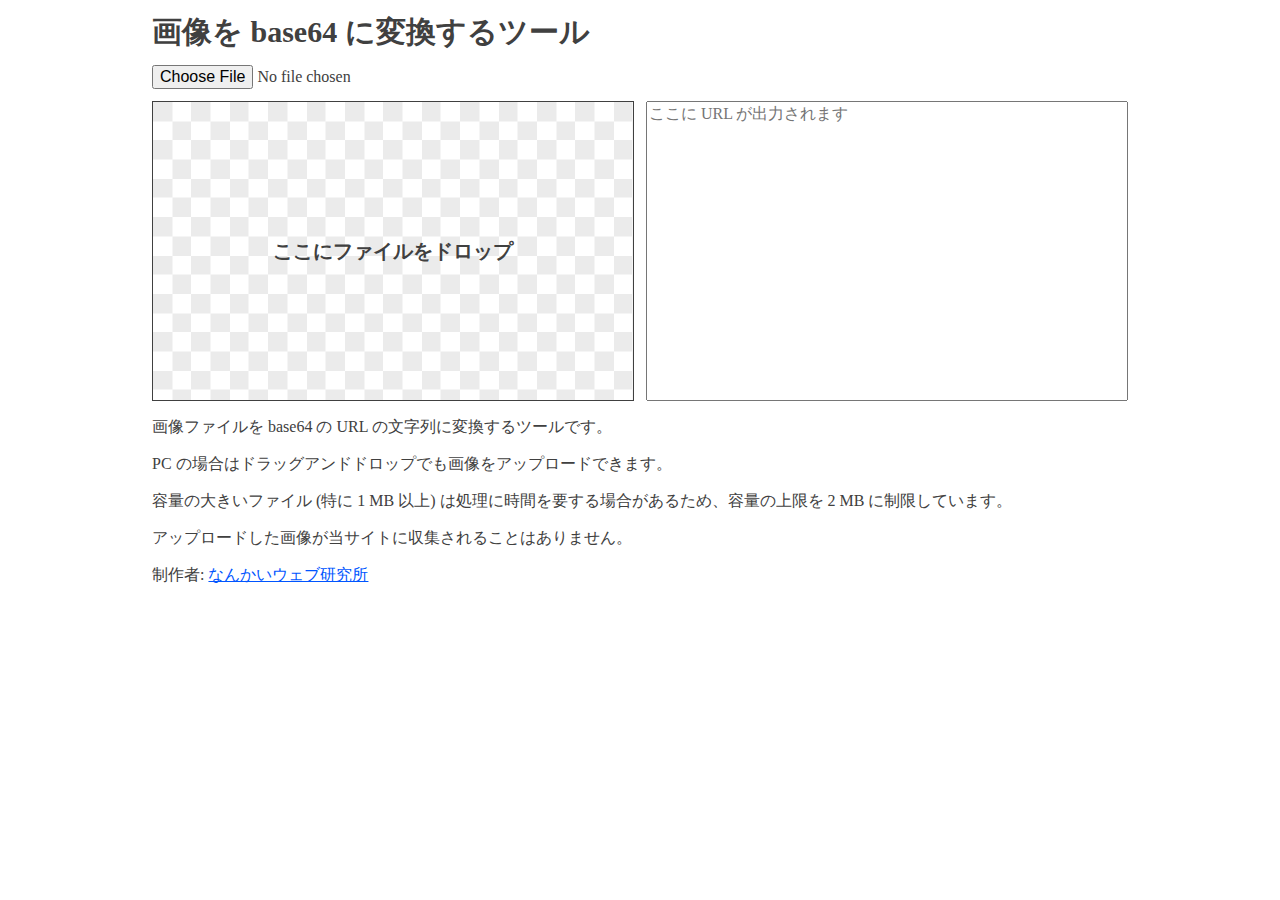
<file: img-base64-converter/index.html>
<!DOCTYPE html>
<html>
  <head>
    <meta charset="utf-8">
    <meta content="width=device-width,initial-scale=1" name="viewport">
    <title>画像を base64 に変換するツール</title>
    <link href="https://webw0rk.github.io/img-base64-converter" rel="canonical">
    <meta content="画像ファイルを base64 URL の文字列に変換できます。" name="description">
    <!--▼ OGP -->
    <meta content="https://webw0rk.github.io/img-base64-converter" property="og:url">
    <meta content="画像を base64 に変換するツール" property="og:title">
    <meta content="画像ファイルを base64 URL の文字列に変換できます。" property="og:description">
    <meta content="summary" name="twitter:card">
    <!--▲ OGP -->
    <script src="../method.js"></script>
    <link href="../common.css" rel="stylesheet">
    <link href="main.css" rel="stylesheet">
    <!-- Google tag (gtag.js) -->
    <script async src="https://www.googletagmanager.com/gtag/js?id=G-GX5CF824RP"></script>
    <script>
      window.dataLayer = window.dataLayer || [];
      function gtag(){dataLayer.push(arguments);}
      gtag('js', new Date());

      gtag('config', 'G-GX5CF824RP');
    </script>
  </head>
  <body>
    <main class="main">
      <h1 class="title">画像を base64 に変換するツール</h1>
      <input id="upload-file-btn" class="upload-file-btn" type="file" accept="image/*">
      <div class="converter-outer">
        <div id="drop-file-elem" class="drop-file-elem" data-dragover="false">
          <div id="drop-file-msg-elem" class="drop-file-msg-elem" data-visible="true">ここにファイルをドロップ</div>
          <div id="loading-msg-elem" class="loading-msg-elem" data-visible="false">処理中...</div>
          <div id="img-preview-elem" class="img-preview-elem" data-visible="false"></div>
        </div>
        <textarea
          id="output-txt-elem"
          class="output-txt-elem"
          placeholder="ここに URL が出力されます"
          readonly
        ></textarea>
      </div>
      <p>画像ファイルを base64 の URL の文字列に変換するツールです。</p>
      <p>PC の場合はドラッグアンドドロップでも画像をアップロードできます。</p>
      <p>容量の大きいファイル (特に 1 MB 以上) は処理に時間を要する場合があるため、容量の上限を <span id="max-file-size-elem"></span> MB に制限しています。</p>
      <p>アップロードした画像が当サイトに収集されることはありません。</p>
      <div id="credit"></div>
    </main>
    <script src="main.js"></script>
    <script src="../credit.js"></script>
  </body>
</html>
</file>
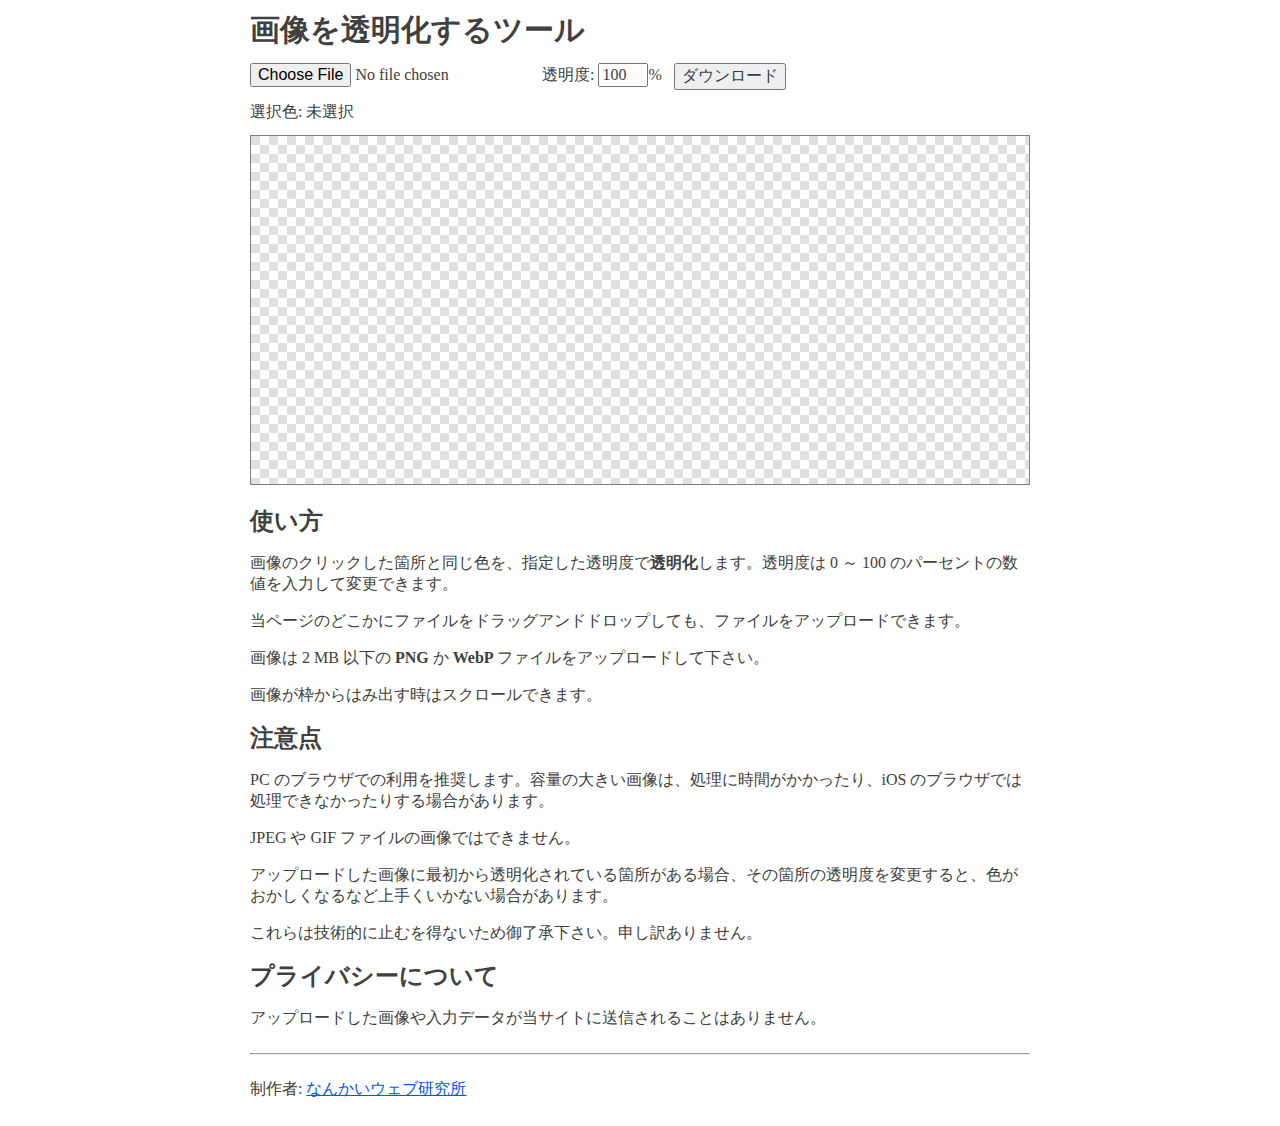
<file: img-opacity/index.html>
<!DOCTYPE html>
<html>
  <head prefix="og: http://ogp.me/ns#">
    <meta charset="utf-8">
    <meta name="viewport" content="width=device-width,initial-scale=1">
    <title>画像を透明化するツール</title>
    <link rel="canonical" href="https://webw0rk.github.io/img-opacity/">
    <meta content="PNG や WebP 画像のクリックした箇所と同じ色を、指定した割合で透明化します。" name="description">
    <!--▼ OGP -->
    <meta property="og:url" content="https://webw0rk.github.io/img-img-opacity/">
    <meta property="og:title" content="画像を透明化するツール">
    <meta property="og:description" content="PNG や WebP 画像のクリックした箇所と同じ色を、指定した割合で透明化します。">
    <meta name="twitter:card" content="summary">
    <!--▲ OGP -->
    <script src="../method.js"></script>
    <link rel="stylesheet" href="../common.css">
    <link rel="stylesheet" href="main.css">
    <script id="google-analytics-elem" src="../google-analytics.js"></script>
  </head>
  <body data-loading="false">
    <main class="main">
      <h1 class="title">画像を透明化するツール</h1>
      <div class="controller">
        <div><input id="upload-file-btn" type="file" style="width: 280px;"></div>
        <div>透明度: <input id="opacity-controller" style="width: 50px;">%</div>
        <div><button id="dl-btn">ダウンロード</button></div>
        <div style="width: 100%;">選択色: <span id="select-color-viewer"></span></div>
      </div>
      <div class="upload-img-outer" style="height: 350px; background-image: url(
'data:image/svg+xml,%3Csvg%20viewBox%3D%220%200%202%202%22%20xmlns%3D%22http%3A%2F%2Fwww.w3.org%2F2000%2Fsvg%22%3E%0A%20%20%3Cpath%20d%3D%22M0%200H1V1H2V2H1V1H0Z%22%20fill%3D%22hsl(0%2C%200%25%2C%2088%25)%22%2F%3E%0A%3C%2Fsvg%3E'
      );">
        <canvas id="upload-img-canvas" class="no-under-gap" width="0" height="0"></canvas>
      </div>
      <div id="file-drag-overlay" class="file-drag-overlay flex-center" data-dragged="false">
        <div class="file-drag-msg">ここにファイルをドロップ</div>
      </div>
      <h2>使い方</h2>
      <p>画像のクリックした箇所と同じ色を、指定した透明度で<b>透明化</b>します。透明度は 0 ～ 100 のパーセントの数値を入力して変更できます。</p>
      <p>当ページのどこかにファイルをドラッグアンドドロップしても、ファイルをアップロードできます。</p>
      <p>画像は <span id="max-file-size-elem"></span> MB 以下の<b> PNG </b>か<b> WebP </b>ファイルをアップロードして下さい。</p>
      <p>画像が枠からはみ出す時はスクロールできます。</p>
      <h2>注意点</h2>
      <p>PC のブラウザでの利用を推奨します。容量の大きい画像は、処理に時間がかかったり、iOS のブラウザでは処理できなかったりする場合があります。</p>
      <p>JPEG や GIF ファイルの画像ではできません。</p>
      <p>アップロードした画像に最初から透明化されている箇所がある場合、その箇所の透明度を変更すると、色がおかしくなるなど上手くいかない場合があります。</p>
      <p>これらは技術的に止むを得ないため御了承下さい。申し訳ありません。</p>
      <h2>プライバシーについて</h2>
      <p>アップロードした画像や入力データが当サイトに送信されることはありません。</p>
      <hr class="main-content-last">
      <div id="credit"></div>
    </main>
    <script src="main.js"></script>
    <script src="../credit.js"></script>
  </body>
</html>
</file>
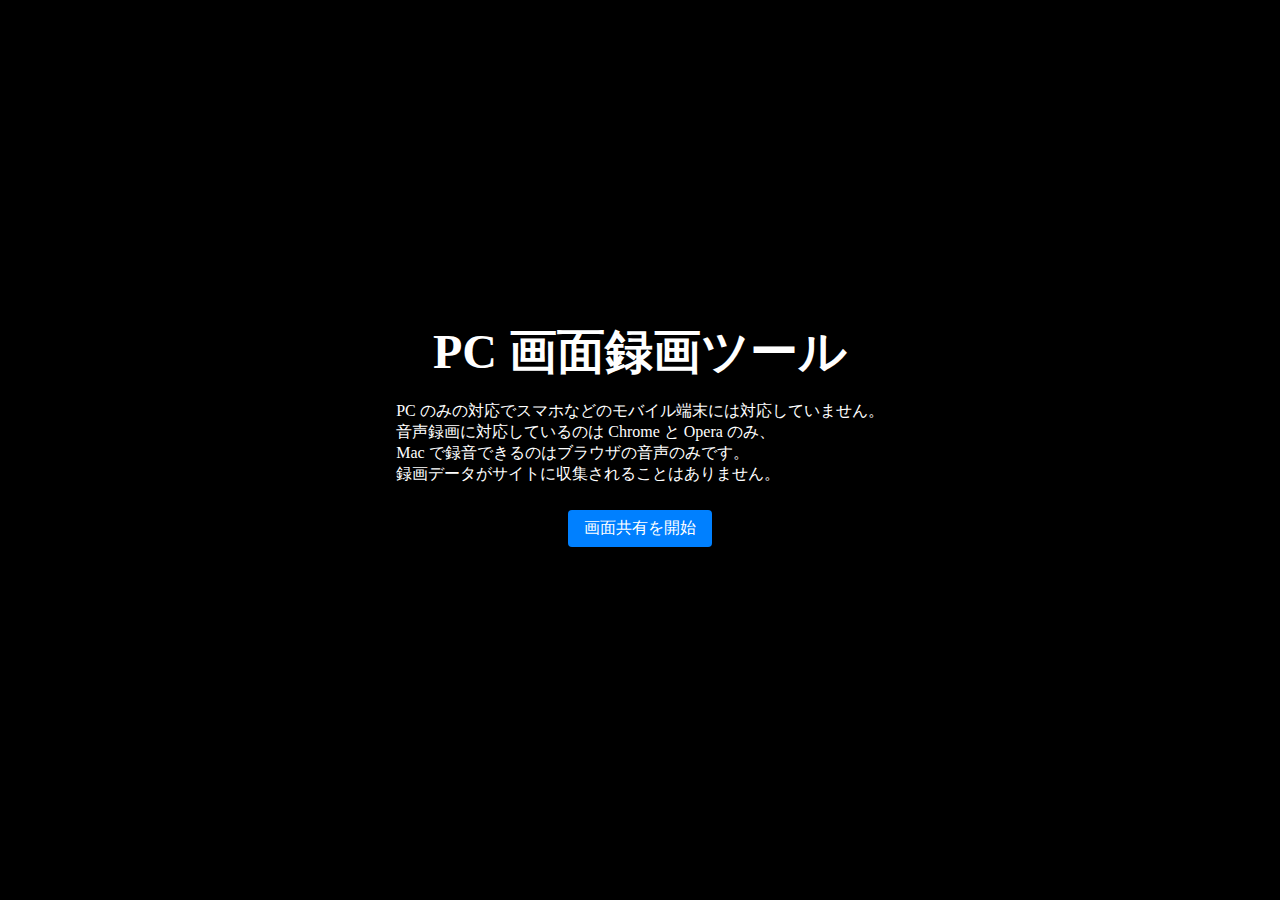
<file: screen-recorder/index.html>
<!DOCTYPE html>
<html>
  <head>
    <meta charset="utf-8">
    <meta name="viewport" content="width=device-width, initial-scale=1">
    <title>PC 画面録画ツール</title>
    <link href="favicon.ico" rel="icon">
    <link href="https://webw0rk.github.io/suitetsu-bus-location" rel="canonical">
    <meta content="PC に表示されている画面を録画して動画ファイルにして保存します。" name="description">
    <!--▼ OGP -->
    <meta content="https://webw0rk.github.io/screen-recorder" property="og:url">
    <meta content="PC 画面録画ツール" property="og:title">
    <meta content="PC に表示されている画面を録画して動画ファイルにして保存します。" property="og:description">
    <meta content="summary" name="twitter:card">
    <!--▲ OGP -->
    <script src="../method.js"></script>
    <link href="../common.css" rel="stylesheet">
    <link href="main.css" rel="stylesheet">
    <!-- Google tag (gtag.js) -->
    <script async src="https://www.googletagmanager.com/gtag/js?id=G-GX5CF824RP"></script>
    <script>
      window.dataLayer = window.dataLayer || [];
      function gtag(){dataLayer.push(arguments);}
      gtag('js', new Date());

      gtag('config', 'G-GX5CF824RP');
    </script>
  </head>
  <body>
    <div class="contents relative_css">
      <div id="start-share-screen" class="
        start-share-screen
        content
        content_js
        flex-center
        absolute_css
      ">
        <div class="content-inner">
          <h1 class="top-title screen-title">PC 画面録画ツール</h1>
        </div>
        <div class="content-inner">
PC のみの対応でスマホなどのモバイル端末には対応していません。<br>
音声録画に対応しているのは Chrome と Opera のみ、<br>
Mac で録音できるのはブラウザの音声のみです。<br>
録画データがサイトに収集されることはありません。
</div>
        <div class="content-inner">
          <button id="share-screen" class="share-screen btn-style">画面共有を開始</button>
        </div>
      </div>
      <div id="start-recording-screen" class="
        start-recording-screen
        flex-center
        content
        content_js
        absolute_css
      ">
        <div class="screen-title content-inner">録画の準備ができました</div>
        <div class="content-inner">
          <button id="start-recording" class="start-recording btn-style">録画開始</button>
        </div>
      </div>
      <div id="now-recording-screen" class="
        now-recording-screen
        flex-center
        content
        content_js
        absolute_css
      ">
        <div class="screen-title content-inner">録画中です...</div>
        <div class="content-inner">録画データをダウンロードするまで画面を閉じないで下さい。</div>
        <div class="content-inner">
          <button id="stop-recording" class="stop-recording btn-style">録画終了</button>
        </div>
      </div>
      <div id="load-preview" class="
        load-preview
        content
        content_js
        flex-center
        absolute_css
      ">
        <div>
          <div class="screen-title content-inner">プレビュー</div>
          <div class="preview-outer content-inner">
            <video id="preview" class="preview" controls></video>
          </div>
          <div class="content-inner">
            <a id="download" class="download btn-style" download>ダウンロード</a>
            <button id="return-recording-screen" class="return-recording-screen btn-style">プレビューを終了</button>
          </div>
        </div>
      </div>
      <div id="not-recording-support-msg" class="
        not-recording-support-msg
        msg_js
        flex-center
        absolute_css
      ">
        <div class="not-recording-support-msg-txt msg-inner">
あなたのブラウザはこのツールに対応していません<br>
PC 版の Chrome または Opera でご利用下さい。
</div>
      </div>
    </div>
    <script src="main.js"></script>
  </body>
</html>
</file>
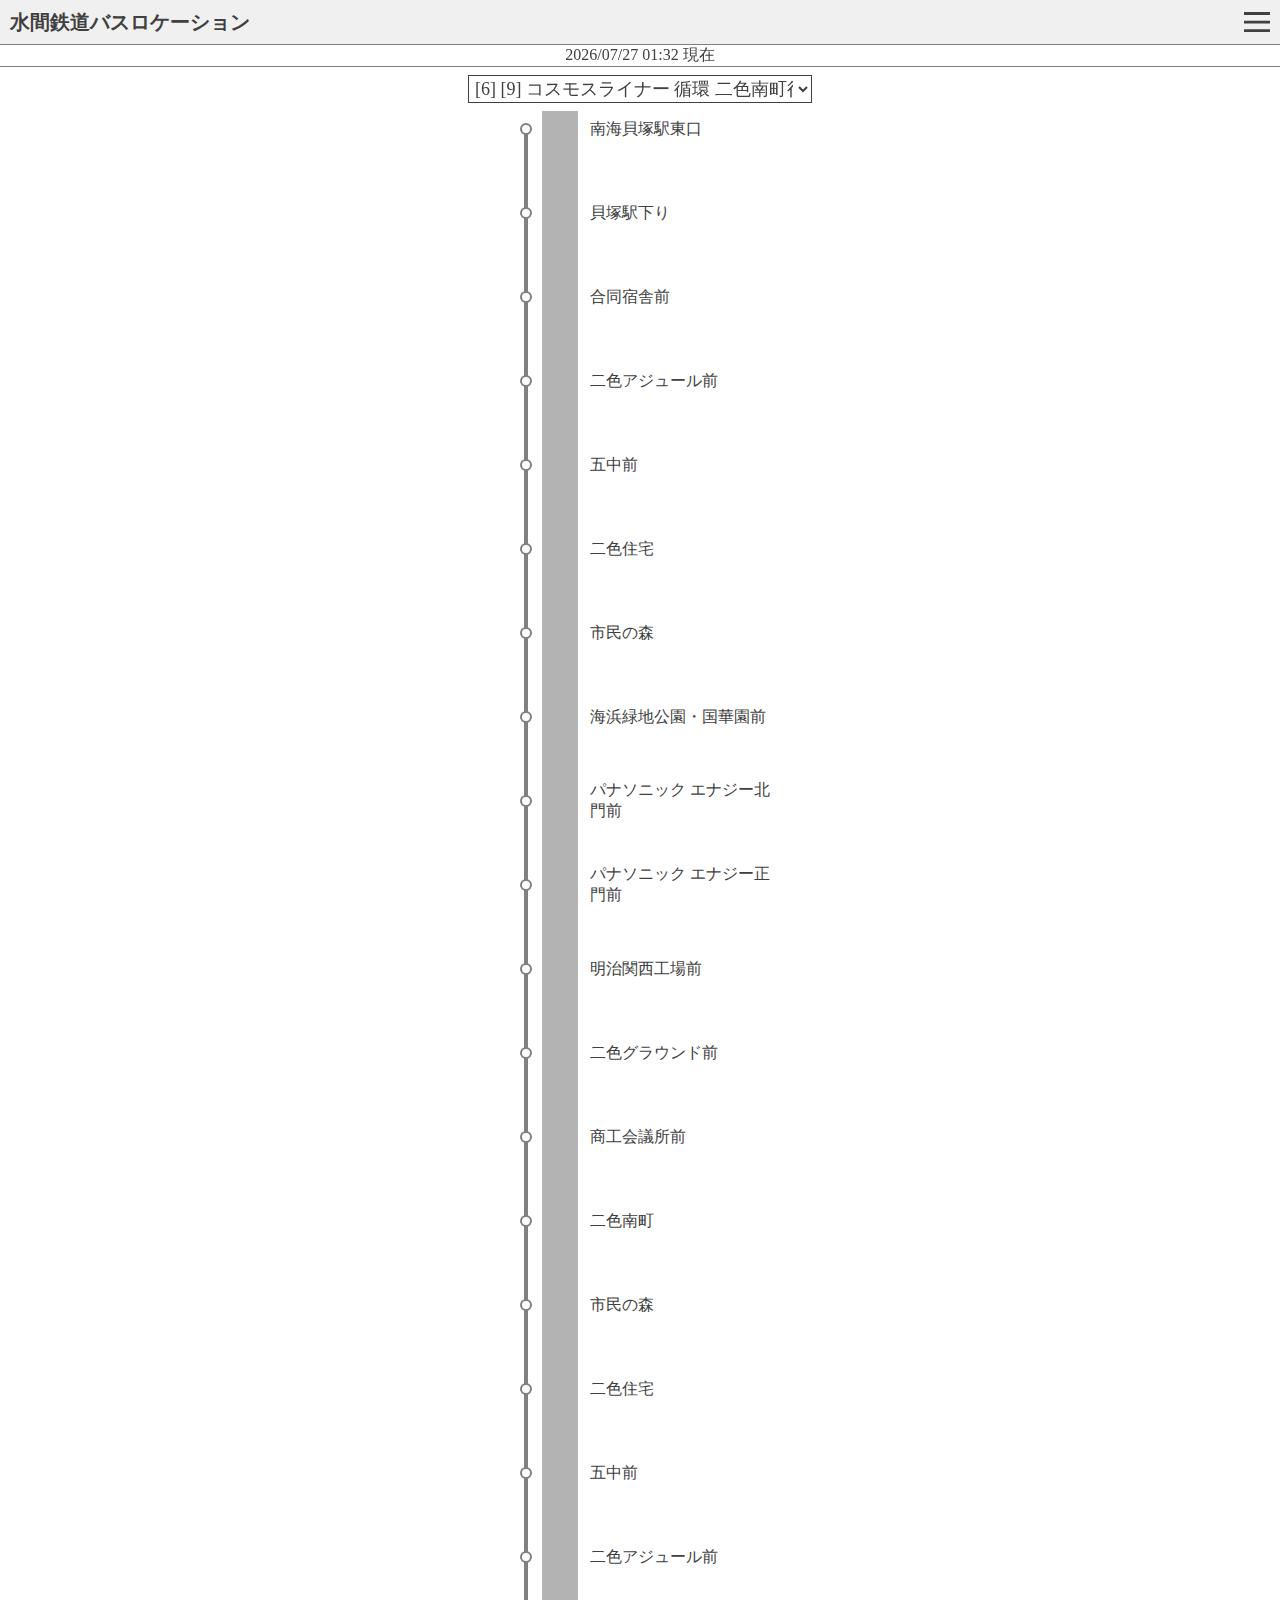
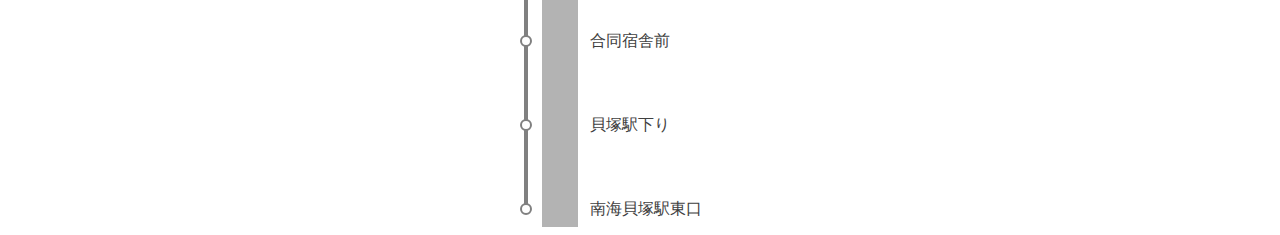
<file: suitetsu-bus-location/index.html>
<!DOCTYPE html>
<html>
  <head prefix='og: https://ogp.me/ns#'>
    <meta charset="utf-8">
    <meta name="viewport" content="width=device-width, initial-scale=1">
    <title>水間鉄道バスロケーション</title>
    <link href="favicon.ico" rel="icon">
    <link href="https://webw0rk.github.io/suitetsu-bus-location" rel="canonical">
    <meta content="水鉄バスのバスの現在位置を確認できるサイトです。" name="description">
    <!--▼ OGP -->
    <meta content="https://webw0rk.github.io/suitetsu-bus-location" property="og:url">
    <meta content="水間鉄道バスロケーション" property="og:title">
    <meta content="水鉄バスのバスの現在位置を確認できるサイトです。" property="og:description">
    <meta content="thumbnail.jpg" property="og:image">
    <meta content="summary_large_image" name="twitter:card">
    <!--▲ OGP -->
    <script src="../method.js"></script>
    <link href="../common.css" rel="stylesheet">
    <link href="main.css" rel="stylesheet">
    <!-- Google tag (gtag.js) -->
    <script async src="https://www.googletagmanager.com/gtag/js?id=G-GX5CF824RP"></script>
    <script>
      window.dataLayer = window.dataLayer || [];
      function gtag(){dataLayer.push(arguments);}
      gtag('js', new Date());

      gtag('config', 'G-GX5CF824RP');
    </script>
  </head>
  <body>
    <header class="header">
      <div class="header-top">
        <h1 class="site-name">水間鉄道バスロケーション</h1>
        <!-- メニューボタン -->
        <button id="menu-btn" class="menu-btn" data-menu-visible="false">
          <svg class="menu-btn-icon" viewBox="0 0 9 7" xmlns="http://www.w3.org/2000/svg">
            <path d="M0 0H9V1H0Z M0 3H9V4H0Z M0 6H9V7H0Z"></path>
          </svg>
        </button>
      </div>
      <nav id="menu" class="menu" data-visible="false">
        <a class="menu-link" href="https://suitetsu.com/bustimetable" target="blank">水鉄コスモスライナー時刻表【公式】</a>
        <a class="menu-link" href="about.html" target="blank">このサイトについて</a>
      </nav>
      <div id="current-time-display" class="current-time-display"></div>
      <div id="select-lines-outer" class="select-lines-outer"></div>
    </header>
    <main id="bus-road-display" class="bus-road-display"></main>
    <script src="detect-holiday.js"></script>
    <script src="lines-data.js"></script>
    <script src="main.js"></script>
  </body>
</html>
</file>
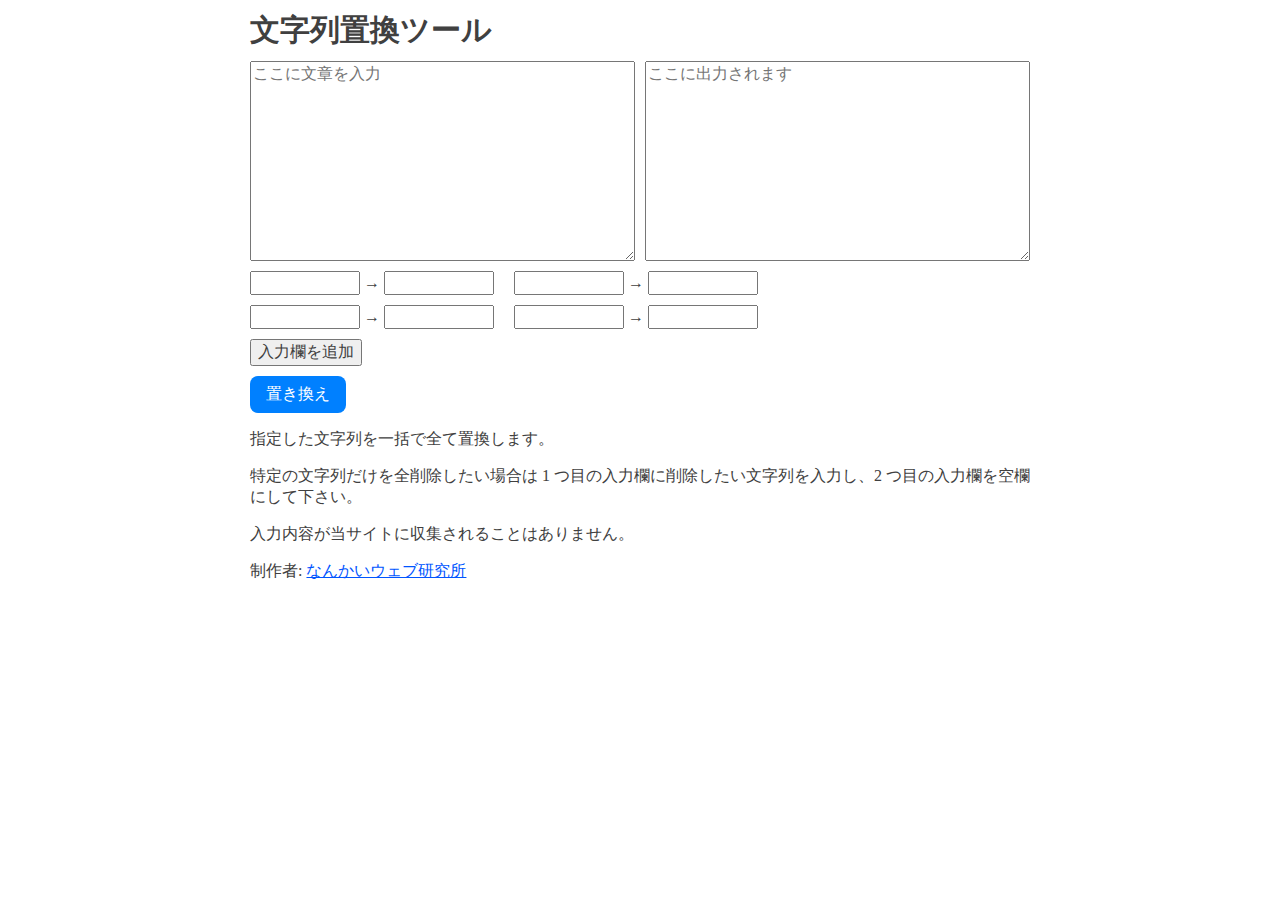
<file: text-replacer/index.html>
<!DOCTYPE html>
<html>
  <head>
    <meta charset="utf-8">
    <meta content="width=device-width,initial-scale=1" name="viewport">
    <title>文字列置換ツール</title>
    <link href="https://webw0rk.github.io/text-replacer" rel="canonical">
    <meta content="指定した文字列を一括で全て置換します。" name="description">
    <!--▼ OGP -->
    <meta content="https://webw0rk.github.io/text-replacer" property="og:url">
    <meta content="文字列置換ツール" property="og:title">
    <meta content="指定した文字列を一括で全て置換します。" property="og:description">
    <meta content="summary" name="twitter:card">
    <!--▲ OGP -->
    <script src="../method.js"></script>
    <link href="../common.css" rel="stylesheet">
    <link href="main.css" rel="stylesheet">
    <!-- Google tag (gtag.js) -->
    <script async src="https://www.googletagmanager.com/gtag/js?id=G-GX5CF824RP"></script>
    <script>
      window.dataLayer = window.dataLayer || [];
      function gtag(){dataLayer.push(arguments);}
      gtag('js', new Date());

      gtag('config', 'G-GX5CF824RP');
    </script>
  </head>
  <body>
    <main class="main">
      <h1 class="title">文字列置換ツール</h1>
      <div class="sentence-display">
        <textarea id="sentence-txt-elem" class="sentence-txt-elem" placeholder="ここに文章を入力"></textarea>
        <textarea id="replaced-txt-elem" class="replaced-txt-elem" readonly placeholder="ここに出力されます"></textarea>
      </div>
      <div id="input-areas" class="input-areas"></div>
      <button id="add-input-area" class="add-input-area">入力欄を追加</button>
      <button id="exec-replace" class="exec-replace">置き換え</button>
      <div>
        <p>指定した文字列を一括で全て置換します。</p>
        <p>特定の文字列だけを全削除したい場合は 1 つ目の入力欄に削除したい文字列を入力し、2 つ目の入力欄を空欄にして下さい。</p>
        <p>入力内容が当サイトに収集されることはありません。</p>
      </div>
      <div id="credit"></div>
    </main>
    <script src="main.js"></script>
    <script src="../credit.js"></script>
  </body>
</html>
</file>
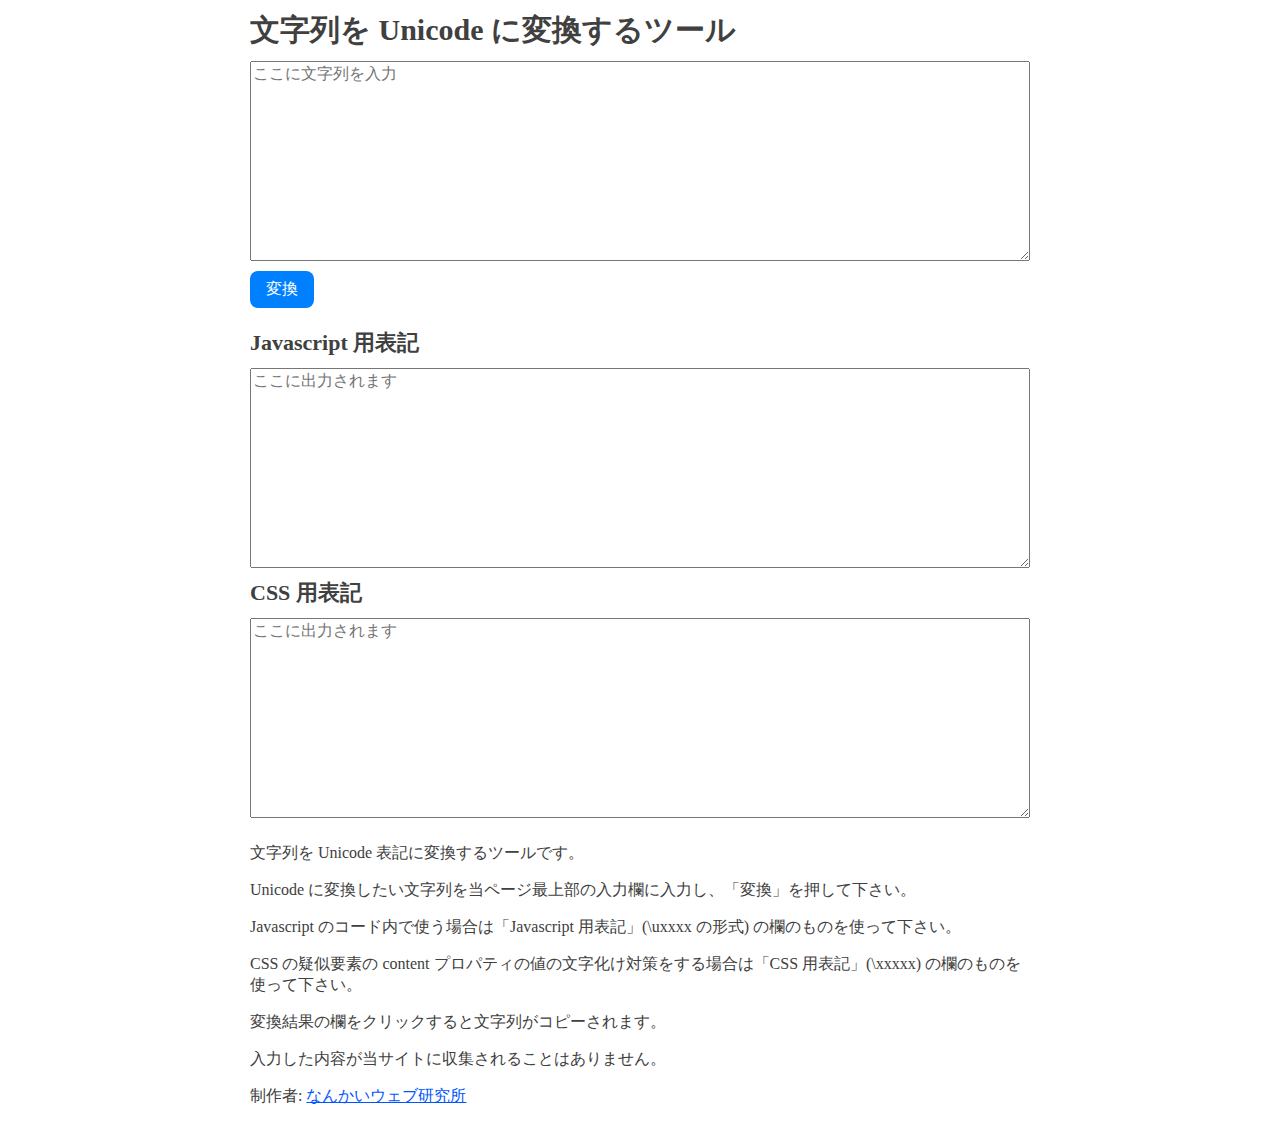
<file: text-unicode-converter/index.html>
<!DOCTYPE html>
<html>
  <head>
    <meta charset="utf-8">
    <meta content="width=device-width,initial-scale=1" name="viewport">
    <title>文字列を Unicode に変換するツール</title>
    <link href="https://webw0rk.github.io/text-unicode-converter" rel="canonical">
    <meta content="文字列を Unicode 表記に変換するツールです。Javascript と CSS の疑似要素の content で使う形式に変換できます。" name="description">
    <!--▼ OGP -->
    <meta content="https://webw0rk.github.io/text-unicode-converter" property="og:url">
    <meta content="文字列を Unicode に変換するツール" property="og:title">
    <meta content="文字列を Unicode 表記に変換するツールです。Javascript と CSS の疑似要素の content で使う形式に変換できます。" property="og:description">
    <meta content="summary" name="twitter:card">
    <!--▲ OGP -->
    <script src="../method.js"></script>
    <link href="../common.css" rel="stylesheet">
    <link href="main.css" rel="stylesheet">
    <!-- Google tag (gtag.js) -->
    <script async src="https://www.googletagmanager.com/gtag/js?id=G-GX5CF824RP"></script>
    <script>
      window.dataLayer = window.dataLayer || [];
      function gtag(){dataLayer.push(arguments);}
      gtag('js', new Date());

      gtag('config', 'G-GX5CF824RP');
    </script>
  </head>
  <body>
    <main class="main">
      <h1 class="title">文字列を Unicode に変換するツール</h1>
      <textarea id="input-txt-elem" class="input-txt-elem" placeholder="ここに文字列を入力"></textarea>
      <button id="convert-btn" class="convert-btn">変換</button>
      <div class="convert-results">
        <h2 class="result-title">Javascript 用表記</h2>
        <textarea id="unicode-txt-elem" class="unicode-txt-elem" readonly placeholder="ここに出力されます"></textarea>
        <h2 class="result-title">CSS 用表記</h2>
        <textarea id="pseudo-txt-elem" class="pseudo-txt-elem" readonly placeholder="ここに出力されます"></textarea>
      </div>
      <p>文字列を Unicode 表記に変換するツールです。</p>
      <p>Unicode に変換したい文字列を当ページ最上部の入力欄に入力し、「変換」を押して下さい。</p>
      <p>Javascript のコード内で使う場合は「Javascript 用表記」(\uxxxx の形式) の欄のものを使って下さい。</p>
      <p>CSS の疑似要素の content プロパティの値の文字化け対策をする場合は「CSS 用表記」(\xxxxx) の欄のものを使って下さい。</p>
      <p>変換結果の欄をクリックすると文字列がコピーされます。</p>
      <p>入力した内容が当サイトに収集されることはありません。</p>
      <div id="credit"></div>
    </main>
    <script src="main.js"></script>
    <script src="../credit.js"></script>
  </body>
</html>
</file>
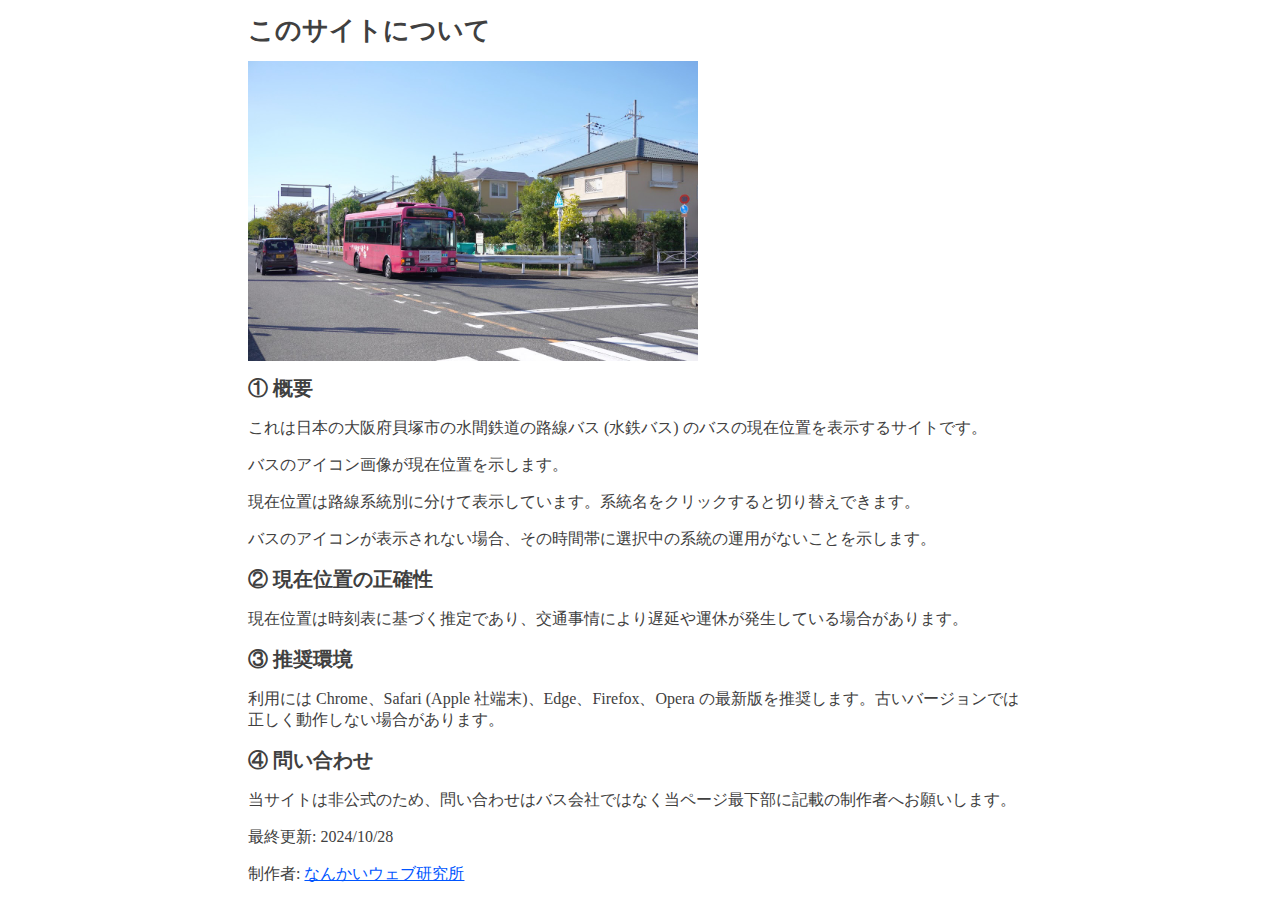
<file: suitetsu-bus-location/about.html>
<!DOCTYPE html>
<html>
  <head>
    <meta charset="utf-8">
    <meta name="viewport" content="width=device-width, initial-scale=1">
    <title>このサイトについて</title>
    <link href="favicon.ico" rel="icon">
    <script src="../method.js"></script>
    <link href="../common.css" rel="stylesheet">
    <style>
.main{
  margin: auto;
  padding: 0 8px 8px 8px;
  max-width: 800px;
}
h1, h2{ margin: .5em 0; }
h1{ font-size: 26px; }
h2{ font-size: 20px; }
    </style>
    <!-- Google tag (gtag.js) -->
    <script async src="https://www.googletagmanager.com/gtag/js?id=G-GX5CF824RP"></script>
    <script>
      window.dataLayer = window.dataLayer || [];
      function gtag(){dataLayer.push(arguments);}
      gtag('js', new Date());

      gtag('config', 'G-GX5CF824RP');
    </script>
  </head>
  <body>
    <main class="main">
      <h1>このサイトについて</h1>
      <img src="thumbnail.jpg" style="width: min(450px, 100%)">
      <h2>① 概要</h2>
      <p>これは日本の大阪府貝塚市の水間鉄道の路線バス (水鉄バス) のバスの現在位置を表示するサイトです。</p>
      <p>バスのアイコン画像が現在位置を示します。</p>
      <p>現在位置は路線系統別に分けて表示しています。系統名をクリックすると切り替えできます。</p>
      <p>バスのアイコンが表示されない場合、その時間帯に選択中の系統の運用がないことを示します。</p>
      <h2>② 現在位置の正確性</h2>
      <p>現在位置は時刻表に基づく推定であり、交通事情により遅延や運休が発生している場合があります。</p>
      <h2>③ 推奨環境</h2>
      <p>利用には Chrome、Safari (Apple 社端末)、Edge、Firefox、Opera の最新版を推奨します。古いバージョンでは正しく動作しない場合があります。</p>
      <h2>④ 問い合わせ</h2>
      <p>当サイトは非公式のため、問い合わせはバス会社ではなく当ページ最下部に記載の制作者へお願いします。</p>
      <p>最終更新: 2024/10/28</p>
      <div id="credit"></div>
    </main>
    <script src="../credit.js"></script>
  </body>
</html>
</file>
<file: common.css>
*{
  margin: 0;
  --color: hsl(0, 0%, 25%);
  color: var(--color);
  font-family: serif;
  box-sizing: border-box;
}
a{ color: hsl(220, 100%, 50%); }
p{ margin: 1em 0; }
input, textarea, button, select{
  font-size: 16px;
}
</file>
<file: img-base64-converter/main.css>
.main{
  margin: auto;
  padding: 12px;
  max-width: 1000px;
}
.title{ font-size: 30px; }
.upload-file-btn{ margin: 12px 0; }
.converter-outer{
  display: grid;
  grid-template-columns: repeat(2, 1fr);
  gap: 12px;
}
.converter-outer>*{ height: 300px; }
@media(max-width: 500px){
  .converter-outer{ grid-template-columns: 1fr; }
  .converter-outer>*{ height: 200px; }
}
.drop-file-elem{
  /*▼ 上下左右中央揃え */
  display: flex;
  align-items: center;
  justify-content: center;
  /*▲ 上下左右中央揃え */
  border: 1px solid;
  background-size: 8%;
}
.drop-file-elem{
  background-image: url('data:image/svg+xml,%3Csvg%20viewBox%3D%220%200%202%202%22%20xmlns%3D%22http%3A%2F%2Fwww.w3.org%2F2000%2Fsvg%22%3E%0A%20%20%3Cpath%20fill%3D%22hsl(0%2C%200%25%2C%2092%25)%22%20d%3D%22M0%200H1V1H2V2H1V1H0Z%22%2F%3E%0A%3C%2Fsvg%3E');
}
.drop-file-elem[data-dragover="true"]{
  background-color: hsl(210, 100%, 50%);
  background-image: none; /* 画像の背景を消す */
}
.drop-file-elem *{ pointer-events: none; /* 子要素でのドラッグイベント阻止 */ }
.drop-file-msg-elem{
  padding: 10px;
  font-size: 20px;
  font-weight: bold;
}
[data-dragover="true"] .drop-file-msg-elem{ color: white; }
.loading-msg-elem{
  padding: 10px;
  font-size: 20px;
  font-weight: bold;
}
.img-preview-elem{
  /*▼ 上下左右中央揃え */
  width: 100%;
  height: 100%;
  background-size: contain;
  background-repeat: no-repeat;
  background-position: center;
  /*▲ 上下左右中央揃え */
}
.output-txt-elem{ resize: none; }
[data-visible="false"]{ display: none; }
</file>
<file: img-opacity/main.css>
.flex-center{
  display: flex;
  align-items: center;
  justify-content: center;
}
.no-under-gap{ display: block }
.main{
  margin: auto;
  padding: 10px;
  max-width: 800px;
  --gap: 12px;
}
.title{ font-size: 30px; }

[data-loading="true"]{ cursor: wait; }

.controller{
  display: flex;
  flex-wrap: wrap;
}
.controller{ margin: var(--gap) 0 0 0; } /* 古いブラウザ用 */
.controller>*{ margin: 0 var(--gap) var(--gap) 0; } /* 古いブラウザ用 */
@supports selector(:has(_)){ /* 新しいブラウザ用 */
  .controller{
    margin: var(--gap) 0;
    gap: var(--gap);
  }
  .controller>*{ margin: 0; } /* 古いブラウザ用を無効化 */
}

.upload-img-outer{
  margin-bottom: 20px;
  overflow: scroll;
  background-size: 18px;
  overscroll-behavior: none;
  border: 1px solid gray;
}

.file-drag-overlay{
  position: absolute;
  bottom: 0; left: 0;
  width: 100%; height: 100vh; /* フォールバック */  height: 100dvh;
  background-color: white;
}
.file-drag-msg{ font-size: 20px; }
@media (min-width: 400px){
  .file-drag-msg{ font-size: 26px; }
}
@media (min-width: 600px){
  .file-drag-msg{ font-size: 36px; }
}
.file-drag-overlay[data-dragged="false"]{ visibility: hidden; }

.main-content-last{ margin: 24px 0; }
</file>
<file: screen-recorder/main.css>
*{
  --color: white;
  --warning-color: hsl(0, 100%, 65%);
  color: var(--color);
}
a{ color: var(--color); }
.relative_css{ position: relative; }
.absolute_css{ position: absolute; }
.absolute_css[data-visible="true"]{ z-index: 1; }
.flex-center{
  display: flex;
  justify-content: center;
  align-items: center;
  flex-flow: column;
}
.btn-style{
  -moz-appearance: none; -webkit-appearance: none; appearance: none;
  display: inline-block;
  padding: 8px 16px;
  border: 0;
  background-color: hsl(210, 100%, 50%);
  border-radius: 4px;
  text-decoration: none;
  cursor: pointer;
}
.btn-style:hover{ opacity: .8; }
.content{
  padding: 10px;
  width: 100vw;
  height: 100vh;
  background-color: black;
}
.content-inner{ margin-bottom: 25px; }
.screen-title{
  font-size: 36px;
  font-weight: bold;
  line-height: 1; /* 文字下の隙間を無くす */
}
.top-title{ font-size: 48px; }
.now-recording-screen{ border: 10px solid var(--warning-color); }
.stop-recording{ background-color: var(--warning-color); }
.preview{
  max-width: 100%;
  width: 600px;
}
.return-recording-screen{ background-color: var(--warning-color); }
.not-recording-support-msg{
  padding: 10px;
  width: 100vw;
  height: 100vh;
  background-color: hsla(0, 0%, 0%, 80%);
}
.not-recording-support-msg-txt{ font-size: 22px; }
@media(max-width: 400px){
  .screen-title{ font-size: 32px; }
  .top-title{ font-size: 36px; }
  .not-recording-support-msg-txt{ font-size: 16px; }
}
</file>
<file: suitetsu-bus-location/main.css>
*{
  --content-w: 360px;
  --line-color: gray;
}
.header{
  position: sticky; /* 固定 */
  width: 100%;
  z-index: 2;
  top: 0;
}
.header-top{
  display: flex;
  padding: 0 6px;
  justify-content: space-between;
  align-items: center;
  height: 44px;
  background-color: hsl(0, 0%, 94%);
}
.site-name, .menu-btn{ padding: 4px; }
.site-name{ font-size: 20px; }
.menu-btn{
  display: flex;
  align-items: center;
  width: 34px;
  appearance: none;
  border: 0;
  border-radius: 0;
  background-color: transparent;
}
.menu-btn[data-menu-visible="true"]{ opacity: .5; }
.menu-btn-icon{
  width: 100%;
  fill: var(--color);
}
.menu{
  position: absolute;
  z-index: 2;
  max-width: 240px;
  right: 0;
  background-color: white;
  box-shadow: -1px 1px 2px gray;
}
.menu[data-visible="false"]{ visibility: hidden; }
.menu-link{
  display: block;
  padding: 4px;
  border-top: 1px solid var(--line-color);
  text-decoration: none;
}
.menu-link:last-child{ border-bottom: 1px solid var(--line-color); }
.current-time-display{
  text-align: center;
  border: 1px solid var(--line-color);
  border-left: 0;
  border-right: 0;
  background-color: white;
}
.select-lines-outer{
  margin: auto;
  padding: 8px;
  max-width: var(--content-w);
}
.select-lines{
  padding: 2px;
  font-size: 18px;
  width: 100%;
  border: 1px solid;
  border-radius: 0;
  background-color: white;
}
.bus-road-display{
  margin: auto; /* 横中央揃え */
  max-width: 260px;
  padding-bottom: 8px;
}
.stop-outer, .road-outer{
  display: flex;
  --road-w: 36px;
  --road-h: 48px;
  --icon-w: 32px;
}
.stop, .road{
  display: flex;
  justify-content: center;
  align-items: center;
  background-color: hsl(0, 0%, 70%);
}
.stop{
  width: var(--road-w);
  height: var(--road-w);
}
.road{
  width: var(--road-w);
  height: var(--road-h);
}
/* アイコン装飾 */
.stop-icon, .road-icon{ position: relative; }
.stop-icon{
  width: var(--icon-w);
  height: var(--road-w);
}
.road-icon{
  width: var(--icon-w);
  height: var(--road-h);
}
.stop-icon-circle, .road-icon-bar{
  position: absolute;
  /* 縦横中央揃え */
  top: 50%;
  left: 50%;
  transform: translate(-50%, -50%);
}
.stop-icon-circle{
  width: 12px;
  height: 12px;
  z-index: 1; /* 縦線より上に丸を重ねる */
  border: 2px solid var(--line-color);
  border-radius: 50%; /* 丸にする */
  background-color: white;
}
.road-icon-bar{
  width: 4px;
  height: calc(var(--road-h) + var(--road-w));
  background-color: var(--line-color);
}
.stop-name{
  display: flex;
  margin-left: 12px;
  width: 180px;
  height: var(--road-w);
  align-items: center; /* 縦中央揃え */
}
.bus-icon{ width: 30px; }
</file>
<file: text-replacer/main.css>
.main{
  margin: auto;
  padding: 10px;
  max-width: 800px;
}
.title{ font-size: 30px; }
.sentence-display{
  display: grid;
  margin: 10px 0;
  grid-template-columns: repeat(2, 1fr);
  gap: 10px;
}
.input-areas{
  display: flex;
  flex-wrap: wrap;
}
.input-area{ margin: 0 20px 10px 0; }
@media(max-width: 500px){
  .sentence-display{
    grid-template-columns: 1fr;
  }
}
.sentence-txt-elem, .replaced-txt-elem{
  height: 200px;
  resize: vertical;
}
.before-txt, .after-txt{ width: 110px; }
.add-input-area{ margin-bottom: 10px; }
.exec-replace{
  display: block;
  /*▼ CSSリセット */
  -moz-appearance: none; -webkit-appearance: none; appearance: none;
  border-radius: 8px;
  border: 0;
  /*▲ CSSリセット */
  padding: 8px 16px;
  background-color: hsl(210, 100%, 50%);
  color: white;
  cursor: pointer;
}
.exec-replace:hover{ opacity: .8; }
</file>
<file: text-unicode-converter/main.css>
.main{
  margin: auto;
  padding: 10px;
  max-width: 800px;
}
.title{ font-size: 30px; }
.input-txt-elem, .unicode-txt-elem, .pseudo-txt-elem{
  display: block;
  margin: 10px 0;
  width: 100%;
  height: 200px;
  resize: vertical;
}
.convert-btn{
  display: block;
  /*▼ CSSリセット */
  -moz-appearance: none; -webkit-appearance: none; appearance: none;
  border-radius: 8px;
  border: 0;
  /*▲ CSSリセット */
  padding: 8px 16px;
  background-color: hsl(210, 100%, 50%);
  color: white;
  cursor: pointer;
}
.convert-btn:hover{ opacity: .8; }
.convert-results{ margin: 20px 0 25px 0; }
.result-title{ font-size: 22px; }
</file>
